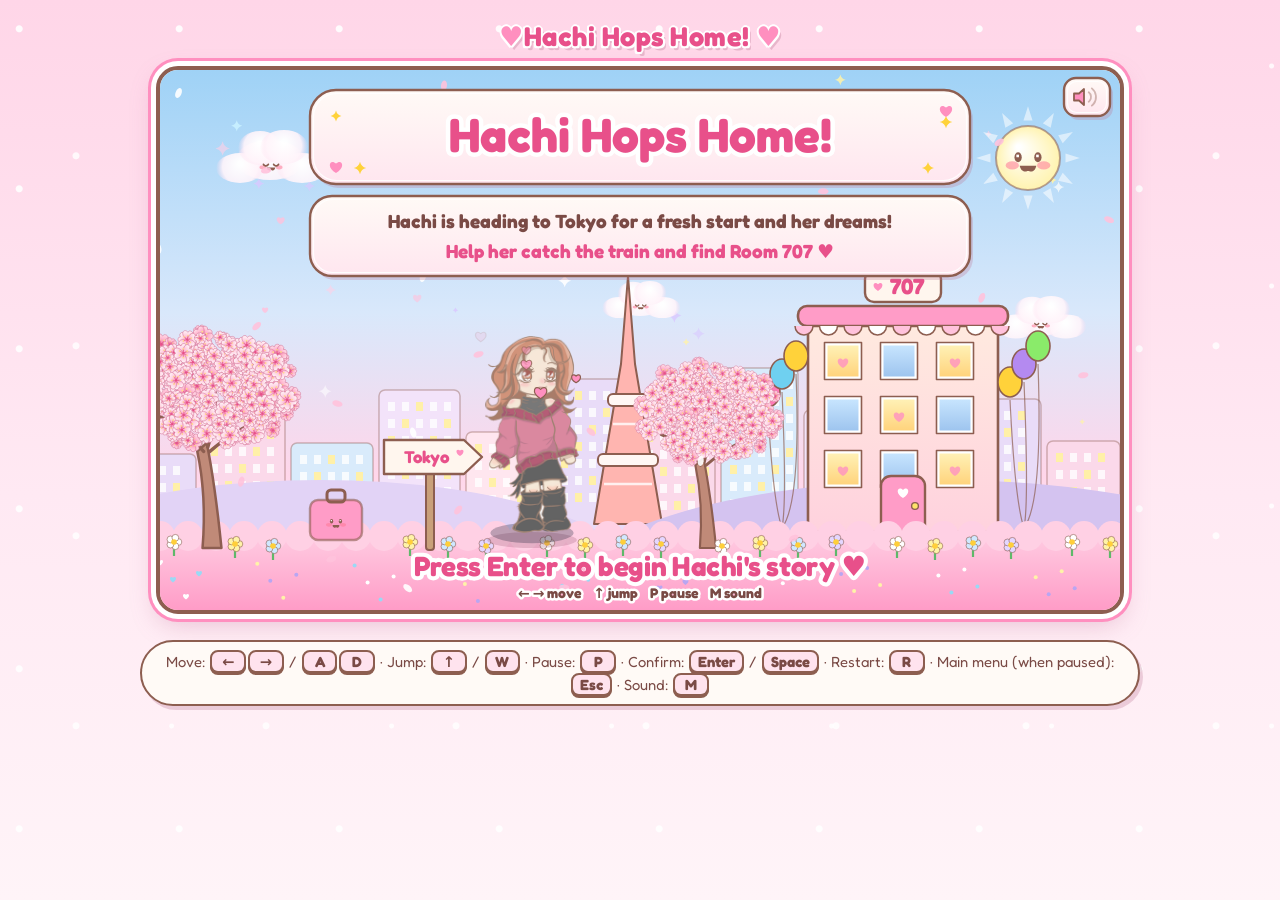
<file: docs/index.html>
<!DOCTYPE html>
<html lang="en">
<head>
  <meta charset="utf-8">
  <meta name="viewport" content="width=device-width, initial-scale=1">
  <title>Hachi Hops Home!</title>
  <!-- Fredoka: a round, bubbly font. If it can't load (offline), the page and
       game fall back to the other rounded fonts listed in the CSS / style.js. -->
  <link rel="preconnect" href="https://fonts.googleapis.com">
  <link rel="preconnect" href="https://fonts.gstatic.com" crossorigin>
  <link href="https://fonts.googleapis.com/css2?family=Fredoka:wght@400;500;600;700&display=swap" rel="stylesheet">
  <link rel="stylesheet" href="static/css/style.css">
</head>
<body>
  <main>
    <h1>Hachi Hops Home!</h1>
    <canvas id="game" width="960" height="540" tabindex="0"
            aria-label="Game screen"></canvas>
    <p class="controls">
      Move: <kbd>←</kbd><kbd>→</kbd> / <kbd>A</kbd><kbd>D</kbd> ·
      Jump: <kbd>↑</kbd> / <kbd>W</kbd> ·
      Pause: <kbd>P</kbd> ·
      Confirm: <kbd>Enter</kbd> / <kbd>Space</kbd> ·
      Restart: <kbd>R</kbd> ·
      Main menu (when paused): <kbd>Esc</kbd> ·
      Sound: <kbd>M</kbd>
    </p>
  </main>
  <script type="module" src="static/js/game.js"></script>
</body>
</html>
</file>
<file: docs/static/css/style.css>
/* Kawaii page styling: soft pink, rounded, brown outlines like Hachi's art. */
:root {
  --brown: #8d5e50;
  --pink: #ff8fbf;
  --pink-deep: #e8508a;
  --cream: #fff4ec;
}

body {
  margin: 0;
  min-height: 100vh;
  color: #7a4a45;
  font-family: "Fredoka", "Baloo 2", "Nunito", "Trebuchet MS", system-ui, sans-serif;
  background:
    radial-gradient(circle at 12% 18%, rgba(255, 255, 255, 0.9) 0 3px, transparent 4px),
    radial-gradient(circle at 78% 30%, rgba(255, 255, 255, 0.8) 0 2px, transparent 3px),
    radial-gradient(circle at 40% 82%, rgba(255, 255, 255, 0.8) 0 3px, transparent 4px),
    linear-gradient(180deg, #ffd6e8 0%, #ffe9f3 55%, #fff4f8 100%);
  background-size: 160px 160px, 220px 220px, 190px 190px, auto;
}

main {
  max-width: 1000px;
  margin: 0 auto;
  padding: 16px;
  text-align: center;
}

h1 {
  font-size: 1.7rem;
  margin: 4px 0 14px;
  color: var(--pink-deep);
  letter-spacing: 0.5px;
  /* white sticker outline around the title */
  text-shadow:
    2px 0 #fff, -2px 0 #fff, 0 2px #fff, 0 -2px #fff,
    1.5px 1.5px #fff, -1.5px 1.5px #fff, 1.5px -1.5px #fff, -1.5px -1.5px #fff,
    3px 4px 0 rgba(190, 120, 150, 0.35);
}

h1::before, h1::after { content: " \2665 "; color: var(--pink); }

canvas {
  width: 100%;
  max-width: 960px;
  height: auto;
  background: var(--cream);
  border: 4px solid var(--brown);
  border-radius: 22px;
  box-shadow: 0 0 0 5px #fff, 0 0 0 8px var(--pink), 0 10px 24px rgba(190, 110, 150, 0.35);
  outline: none;
}

.controls {
  display: inline-block;
  margin-top: 22px;
  padding: 8px 16px;
  font-size: 0.92rem;
  background: #fffaf6;
  border: 2.5px solid var(--brown);
  border-radius: 999px;
  box-shadow: 3px 4px 0 rgba(190, 120, 150, 0.3);
}

kbd {
  display: inline-block;
  min-width: 1.2em;
  padding: 1px 7px;
  margin: 0 1px;
  font: inherit;
  font-weight: 700;
  color: #7a4a45;
  background: #ffe3ee;
  border: 2px solid var(--brown);
  border-radius: 8px;
  box-shadow: 0 2px 0 var(--brown);
}
</file>
